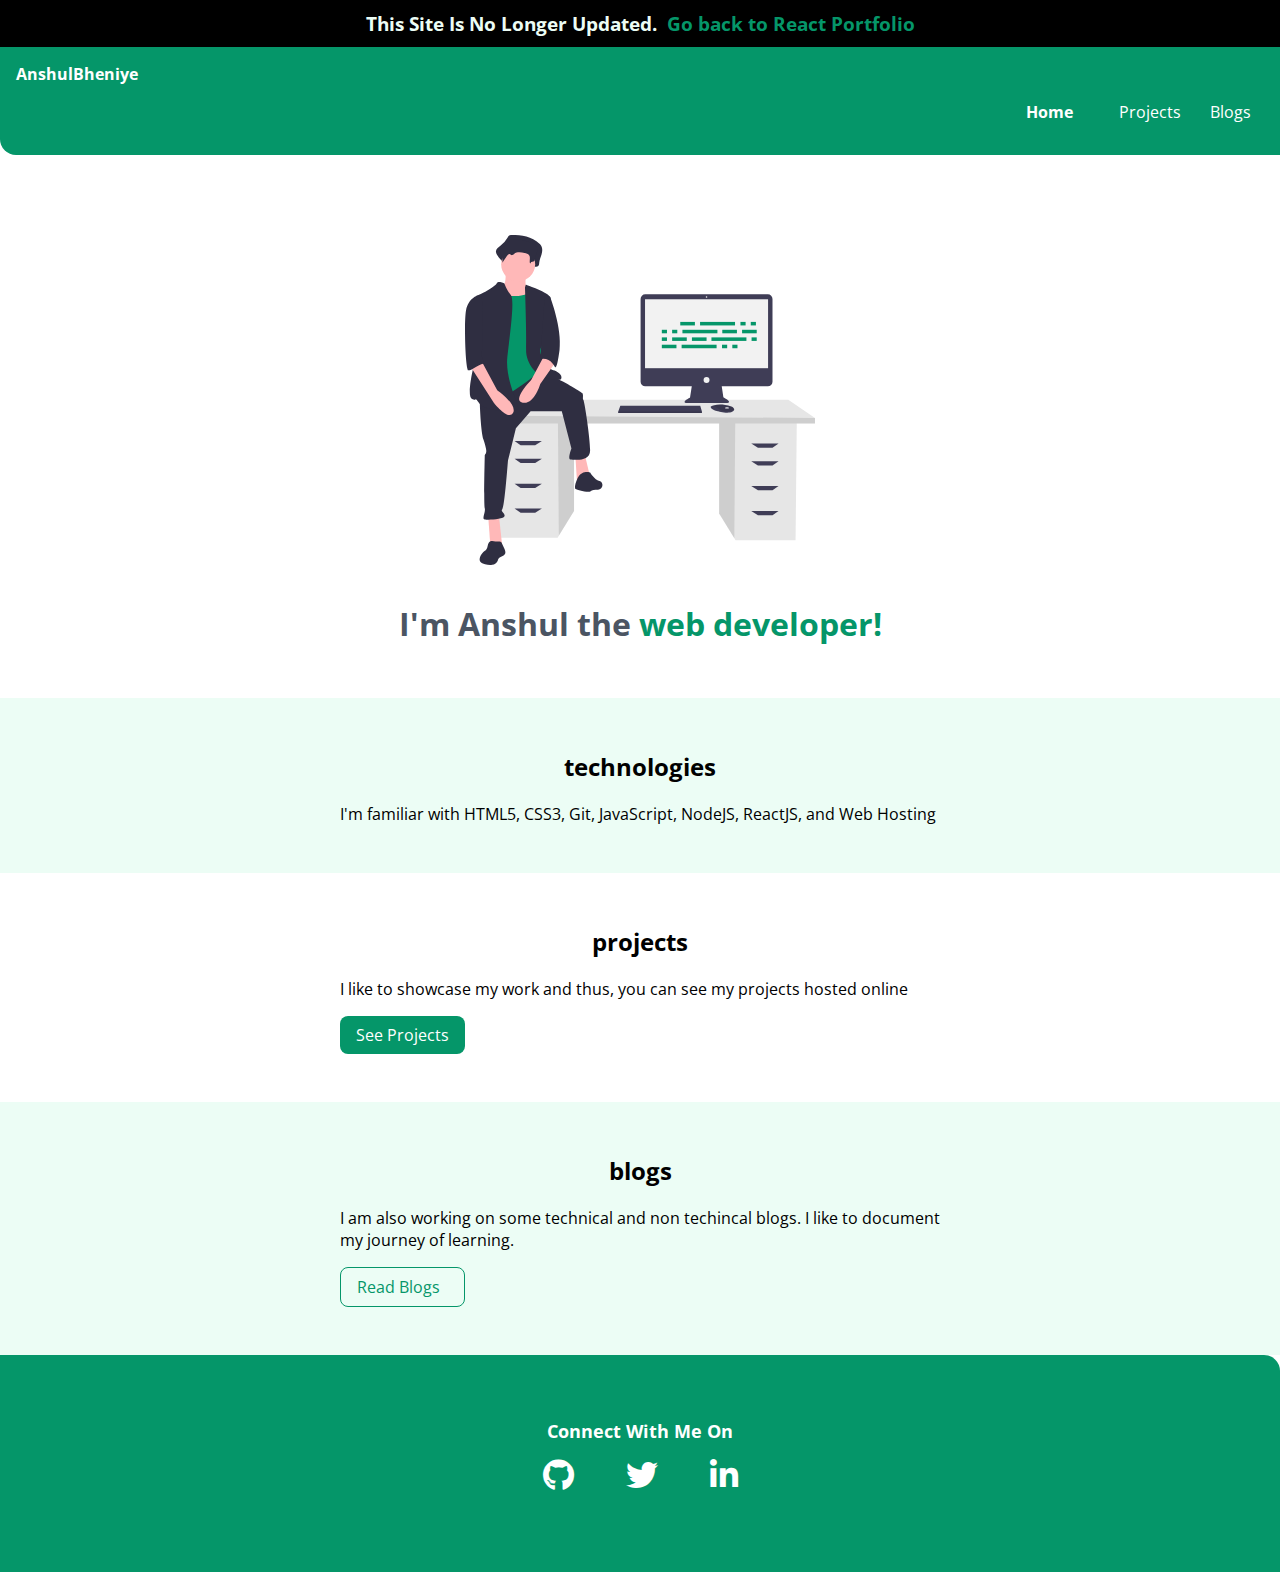
<file: index.html>
<!DOCTYPE html>
<html lang="en">

<head>
    <meta charset="UTF-8">
    <meta http-equiv="X-UA-Compatible" content="IE=edge">
    <meta name="viewport" content="width=device-width, initial-scale=1.0">
    <link rel="stylesheet" href="https://cdnjs.cloudflare.com/ajax/libs/font-awesome/5.15.1/css/all.min.css">
    <link rel="icon" href="/images/faviconNew.png" type="image/png" />
    <title>Anshul Bheniye - Portfolio</title>
    <link rel="stylesheet" href="style.css">
</head>

<body>
    <div class="redirect">
        <span>This Site Is No Longer Updated.</span><span><a href="https://anshulbheniye-reactportfolio.netlify.app/">Go back to React Portfolio</a></span>
    </div>
    <nav class="navigation container">
        <div class="nav-brand">
            <a href="/" title="Full Stack Web Developer">AnshulBheniye</a>
        </div>
        <ul class="list-non-bullet nav-pills">

            <li class="list-item-inline">

                <a href="/" class="link link-active">Home</a>

            </li>
            <li class="list-item-inline">
                <a href="/projects.html">Projects</a>
            </li>
            <li class="list-item-inline">
                <a href="/blogs.html">Blogs</a>
            </li>
        </ul>
    </nav>

    <header class="hero">
        <img class="hero-img" src="images/hero.svg" alt="homepage-image">
        <h1 class="hero-heading">I'm Anshul the <span class="heading-inverted">web developer!</span></h1>
    </header>

    <section class="section ow">
        <div class="container container-center">
            <h2>technologies</h1>
                <p>I'm familiar with HTML5, CSS3, Git, JavaScript, NodeJS, ReactJS, and Web Hosting</p>
        </div>
    </section>

    <section class="section">
        <div class="container container-center">
            <h2>projects</h1>
                <p>I like to showcase my work and thus, you can see my projects hosted online</p>
                <a href="projects.html" class="link link-primary">See Projects</a>
        </div>
    </section>

    <section class="section ow">
        <div class="container container-center">
            <h2>blogs</h1>
                <p>I am also working on some technical and non techincal blogs. I like to document my journey of
                    learning.</p>
                <a href="blogs.html" class="link link-secondary">Read Blogs</a>
        </div>
    </section>

    <footer class="footer">
        <div class="footer-header">Connect With Me On</div>
        <ul class="social-links list-non-bullet">
            <li class="list-item-inline">
                <a target="_blank" href="https://github.com/anshul-bheniye" class="link" title="GitHub"><i
                        class="fab fa-github"></i></a>
            </li>
            <li class="list-item-inline">
                <a target="_blank" href="https://twitter.com/anshul_bheniye" class="link" title="Twitter"><i
                        class="fab fa-twitter"></i></a>
            </li>
            <li class="list-item-inline">
                <a target="_blank" href="https://www.linkedin.com/in/anshul-bheniye/" class="link" title="LinkedIn">
                    <i class="fab fa-linkedin-in"></i></a>
            </li>
        </ul>
        </div>
    </footer>
</body>

</html>
</file>
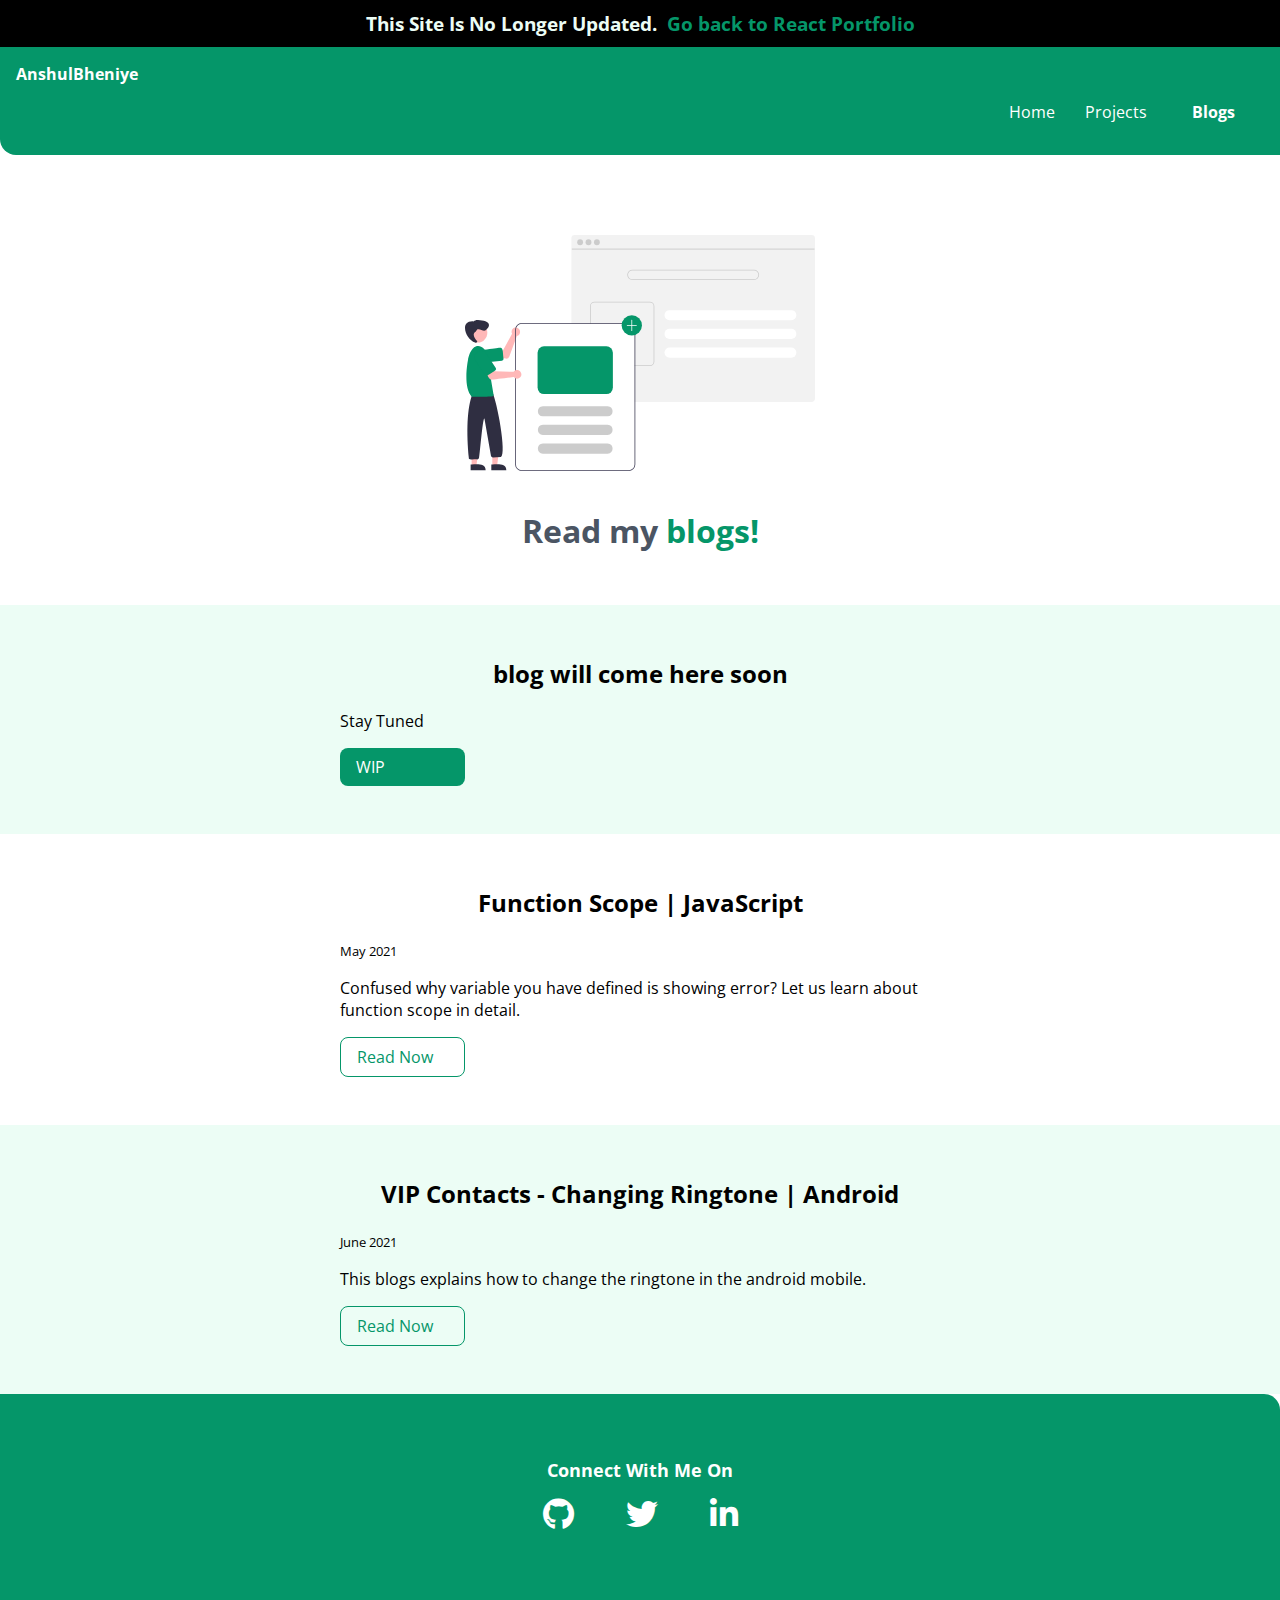
<file: blogs.html>
<!DOCTYPE html>
<html lang="en">

<head>
    <meta charset="UTF-8">
    <meta http-equiv="X-UA-Compatible" content="IE=edge">
    <meta name="viewport" content="width=device-width, initial-scale=1.0">
    <link rel="stylesheet" href="https://cdnjs.cloudflare.com/ajax/libs/font-awesome/5.15.1/css/all.min.css">
    <title>Blogs | Anshul Bheniye</title>
    <link rel="stylesheet" href="/style.css">
</head>

<body>
    <div class="redirect">
        <span>This Site Is No Longer Updated.</span><span><a href="https://anshulbheniye-reactportfolio.netlify.app/">Go back to React Portfolio</a></span>
    </div>
    <nav class="navigation container">
        <div class="nav-brand">
            <a href="/" title="Full Stack Web Developer">AnshulBheniye</a>
        </div>
        <ul class="list-non-bullet nav-pills">

            <li class="list-item-inline">

                <a href="/index.html">Home</a>

            </li>
            <li class="list-item-inline">
                <a href="/projects.html">Projects</a>
            </li>
            <li class="list-item-inline">
                <a href="/" class="link link-active">Blogs</a>
            </li>
        </ul>
    </nav>

    <header class="hero">
        <img class="hero-img" src="images/blog.svg" alt="homepage-image">
        <h1 class="hero-heading">Read my <span class="heading-inverted">blogs!</span></h1>
    </header>

    <section class="section ow">
        <div class="container container-center">
            <h2>blog will come here soon</h2>
            <small></small>
            <p>Stay Tuned</p>
            <a href="/" class="link link-primary">WIP</a>
        </div>
    </section>
    
    <section class="section">
        <div class="container container-center">
            <h2>Function Scope | JavaScript</h2>
            <small>May 2021</small>
            <p>Confused why variable you have defined is showing error? Let us learn about function scope in detail.
            </p>
            <a href="https://anshulbheniye.hashnode.dev/function-scope" class="link link-secondary">Read Now</a>
        </div>
    </section>

    <section class="section ow">
        <div class="container container-center">
            <h2>VIP Contacts - Changing Ringtone | Android</h2>
            <small>June 2021</small>
            <p>This blogs explains how to change the ringtone in the android mobile.</p>
            <a href="https://anshul-bheniye.blogspot.com/2021/06/vip-contacts-changing-ringtone-android.html" class="link link-secondary">Read Now</a>
        </div>
    </section>

    <footer class="footer">
        <div class="footer-header">Connect With Me On</div>
        <ul class="social-links list-non-bullet">
            <li class="list-item-inline">
                <a target="_blank" href="https://github.com/anshul-bheniye" class="link" title="GitHub"><i
                        class="fab fa-github"></i></a>
            </li>
            <li class="list-item-inline">
                <a target="_blank" href="https://twitter.com/anshul_bheniye" class="link" title="Twitter"><i
                        class="fab fa-twitter"></i></a>
            </li>
            <li class="list-item-inline">
                <a target="_blank" href="https://www.linkedin.com/in/anshul-bheniye/" class="link" title="LinkedIn">
                    <i class="fab fa-linkedin-in"></i></a>
            </li>
        </ul>
        </div>
    </footer>
</body>

</html>
</file>
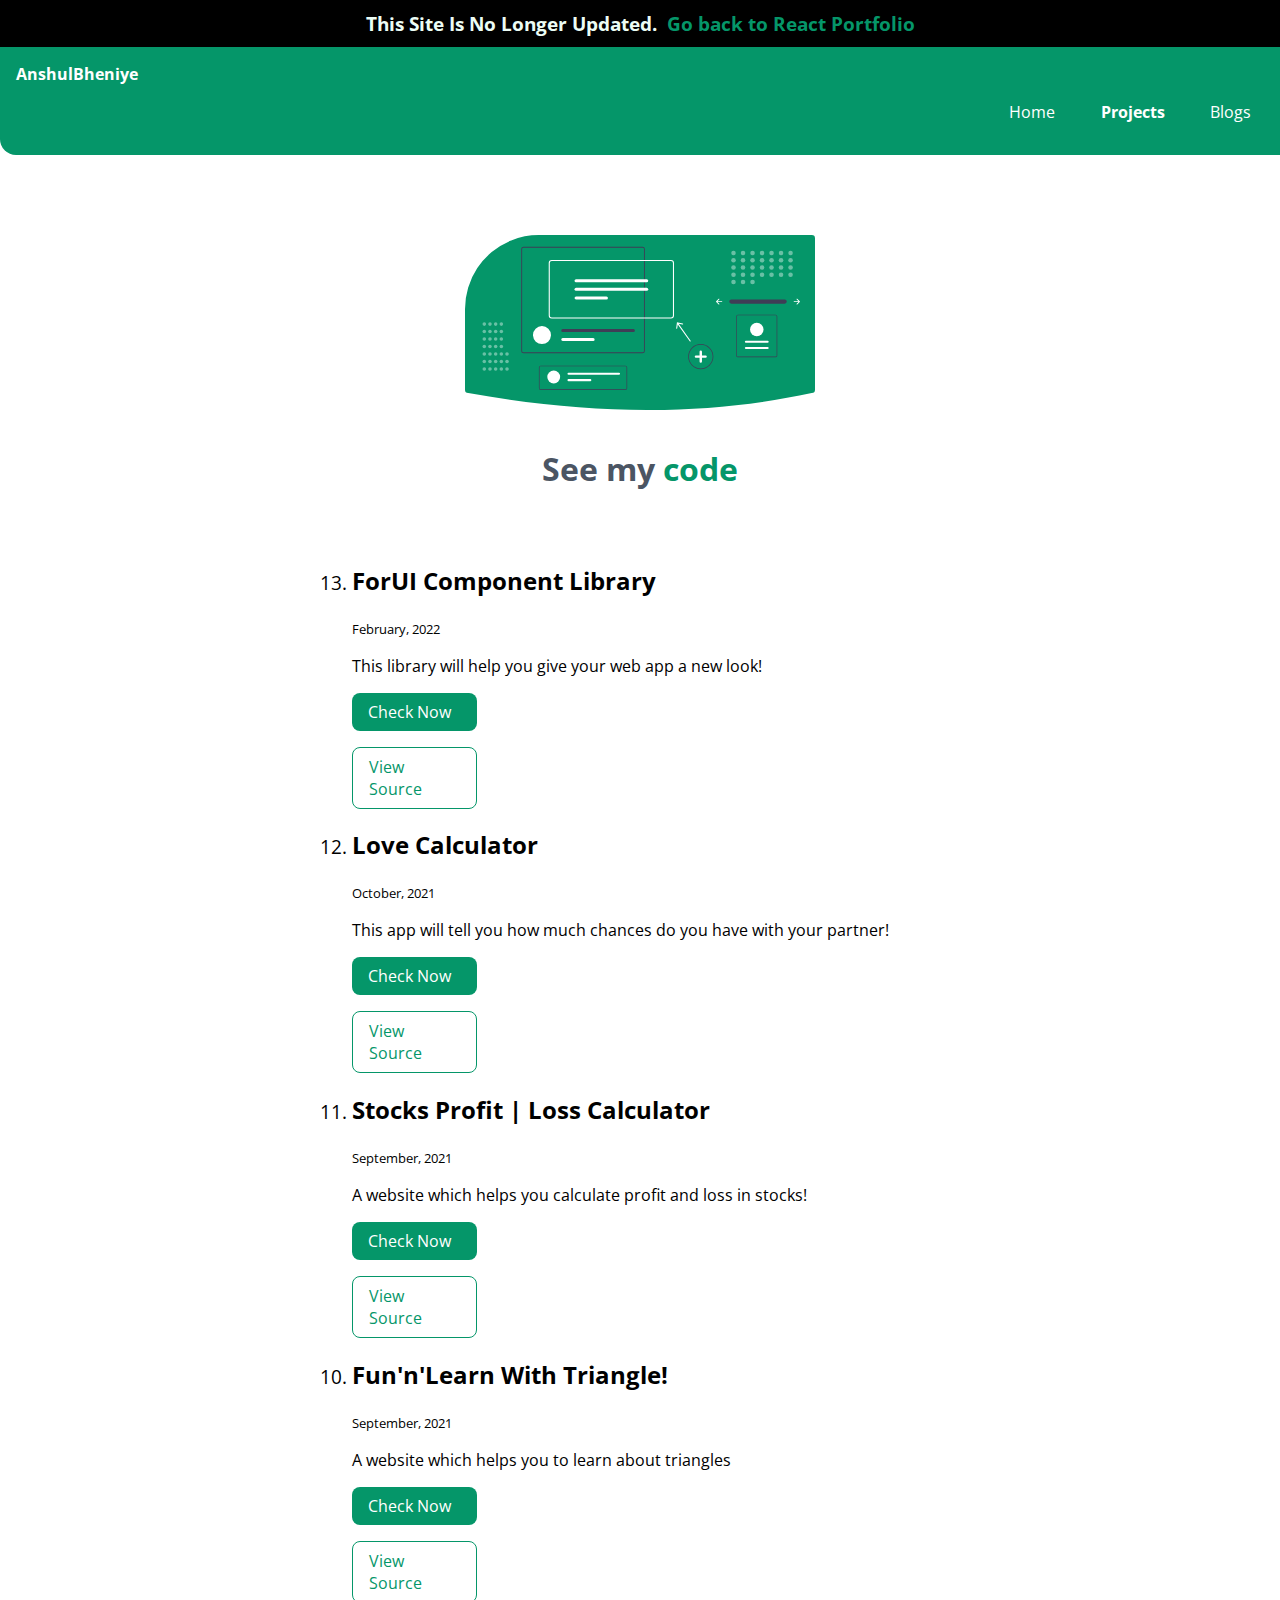
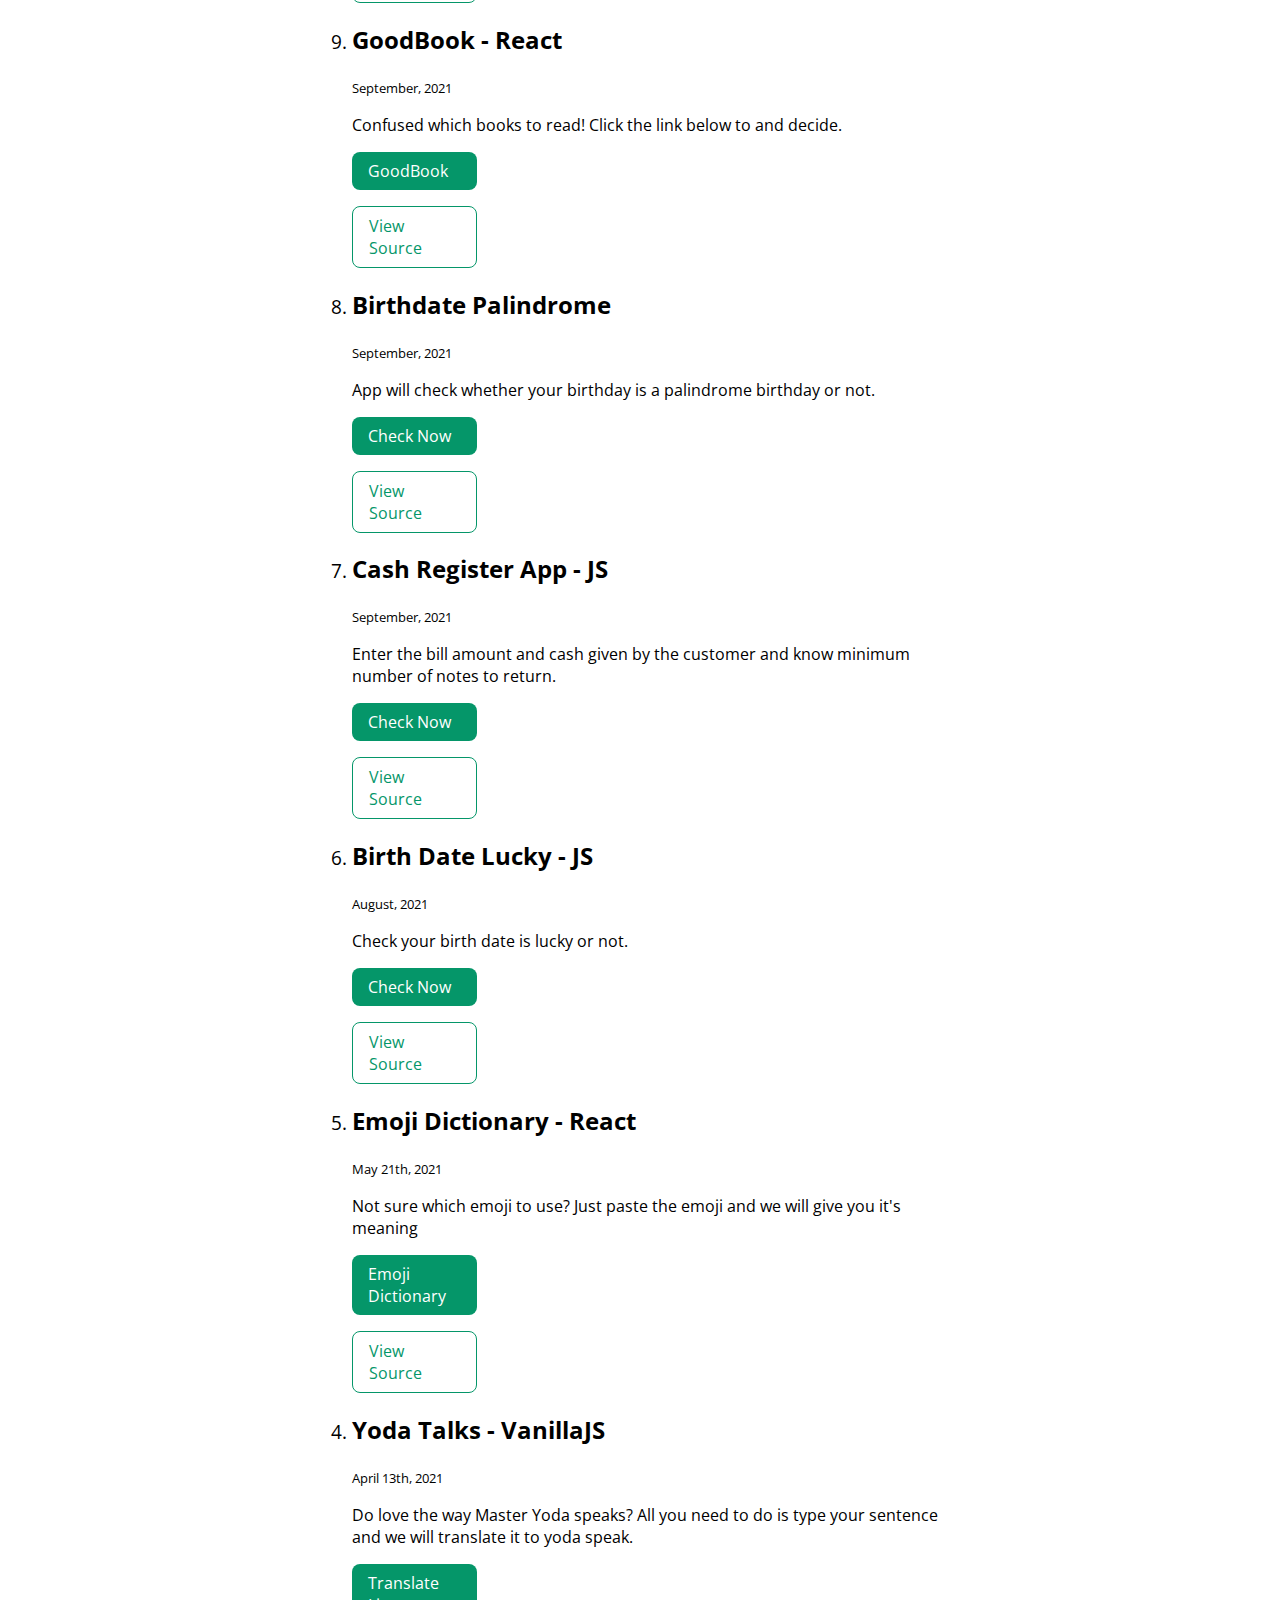
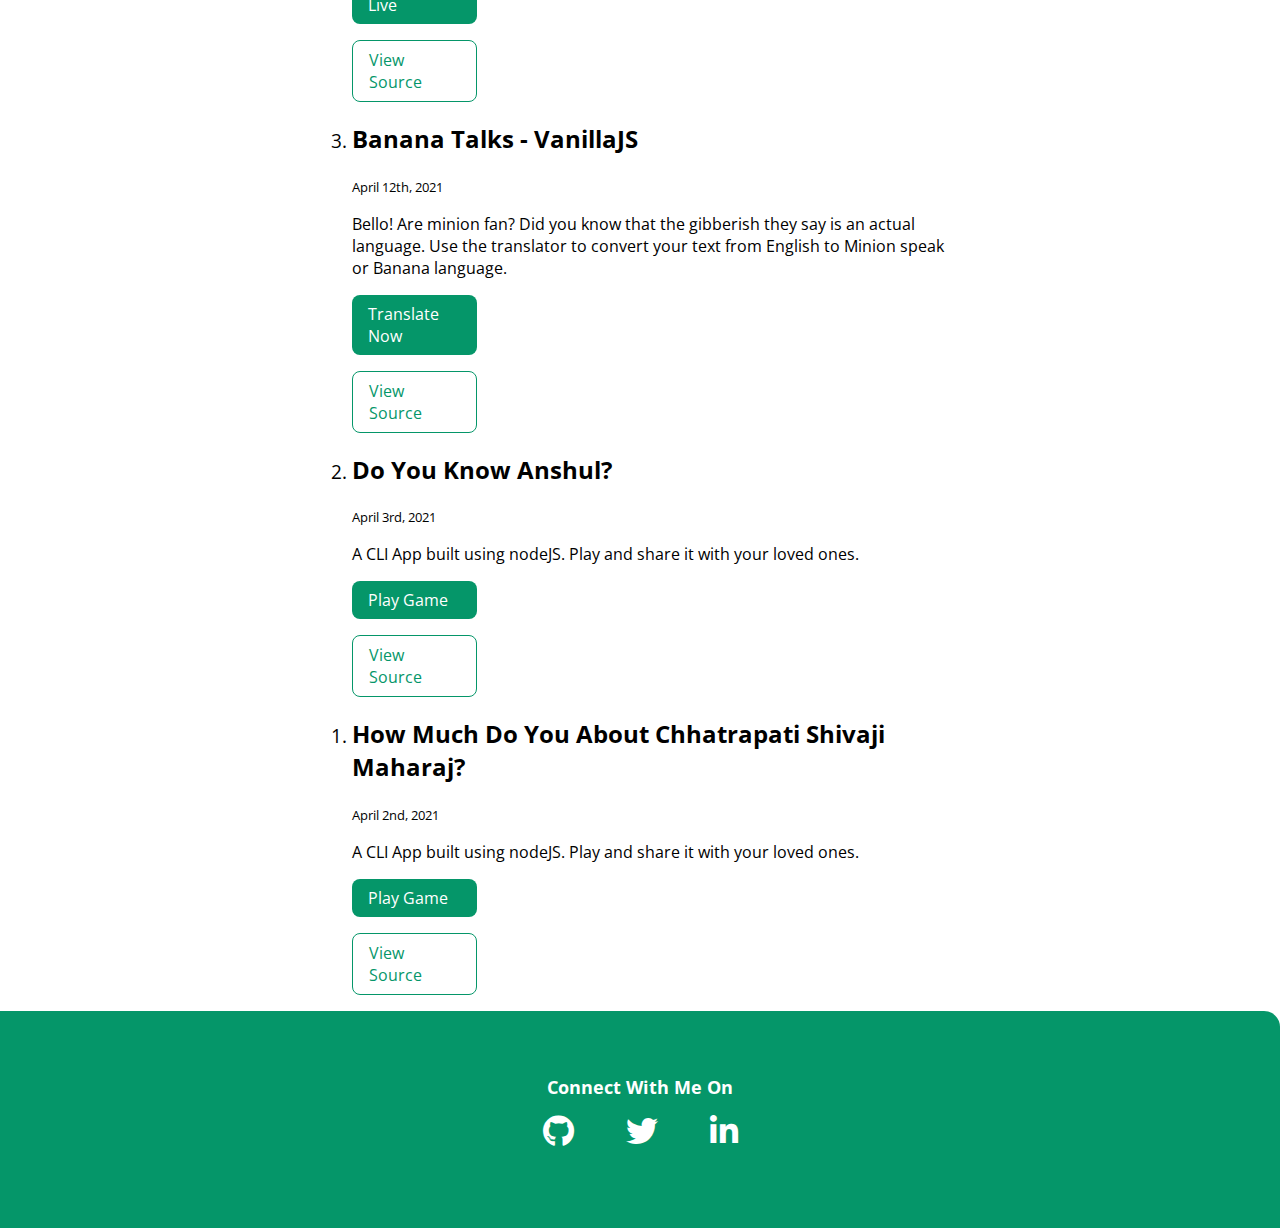
<file: projects.html>
<!DOCTYPE html>
<html lang="en">

<head>
    <meta charset="UTF-8">
    <meta http-equiv="X-UA-Compatible" content="IE=edge">
    <meta name="viewport" content="width=device-width, initial-scale=1.0">
    <link rel="stylesheet" href="https://cdnjs.cloudflare.com/ajax/libs/font-awesome/5.15.1/css/all.min.css">

    <title>Projects | Anshul Bheniye</title>
    <link rel="stylesheet" href="/style.css">
</head>

<body>
    <div class="redirect">
        <span>This Site Is No Longer Updated.</span><span><a href="https://anshulbheniye-reactportfolio.netlify.app/">Go back to React Portfolio</a></span>
    </div>
    <nav class="navigation container">
        <div class="nav-brand">
            <a href="/" title="Full Stack Web Developer">AnshulBheniye</a>
        </div>
        <ul class="list-non-bullet nav-pills">

            <li class="list-item-inline">

                <a href="/index.html">Home</a>

            </li>
            <li class="list-item-inline">
                <a href="/" class="link link-active">Projects</a>
            </li>
            <li class="list-item-inline">
                <a href="/blogs.html">Blogs</a>
            </li>
        </ul>
    </nav>

    <header class="hero">
        <img class="hero-img" src="images/projects.svg" alt="project-page-image">
        <h1 class="hero-heading">See my <span class="heading-inverted">code</span></h1>
    </header>

    <div class="container-margin-left">
    <ol reversed class="container container-center">

        <li>
            <h2>ForUI Component Library</h2>
            <small>February, 2022</small>
            <article>
                <p>This library will help you give your web app a new look!</p>
                <a href="https://forui.netlify.app/" class="link link-primary">Check Now</a>

                <a href="https://github.com/anshul-bheniye/ForUI-Component-Library" class="link link-secondary">View
                    Source</a>
            </article>
        </li>        

        <li>
            <h2>Love Calculator</h2>
            <small>October, 2021</small>
            <article>
                <p>This app will tell you how much chances do you have with your partner!</p>
                <a href="https://lovecalculator-ab.netlify.app/" class="link link-primary">Check Now</a>

                <a href="https://github.com/anshul-bheniye/love-calculator" class="link link-secondary">View
                    Source</a>
            </article>
        </li>
        
        
        <li>
            <h2>Stocks Profit | Loss Calculator</h2>
            <small>September, 2021</small>
            <article>
                <p>A website which helps you calculate profit and loss in stocks!</p>
                <a href="https://calculate-profit-loss-stocks-anshulbheniye.netlify.app/" class="link link-primary">Check Now</a>

                <a href="https://github.com/anshul-bheniye/Mark-Fourteen-Profit-and-loss-calculator" class="link link-secondary">View
                    Source</a>
            </article>
        </li>


        <li>
            <h2>Fun'n'Learn With Triangle!</h2>
            <small>September, 2021</small>
            <article>
                <p>A website which helps you to learn about triangles</p>
                <a href="https://fun-n-learn-about-triangle.netlify.app/" class="link link-primary">Check Now</a>

                <a href="https://github.com/anshul-bheniye/Mark-Twelve-Do-you-Know-Triangles" class="link link-secondary">View
                    Source</a>
            </article>
        </li>

        <li>
            <h2>GoodBook - React</h2>
            <small>September, 2021</small>
            <article>
                <p>Confused which books to read! Click the link below to and decide.</p>
                <a href="https://1cx78.csb.app/" class="link link-primary">GoodBook</a>

                <a href="https://codesandbox.io/s/goodbook-1cx78" class="link link-secondary">View
                    Source</a>
            </article>
        </li>
       
        <li>
            <h2>Birthdate Palindrome</h2>
            <small>September, 2021</small>
            <article>
                <p>App will check whether your birthday is a palindrome birthday or not.</p>
                <a href="https://birthdate-palindrome-anshulbheniye.netlify.app/" class="link link-primary">Check Now</a>

                <a href="https://github.com/anshul-bheniye/Palindrome-Date" class="link link-secondary">View
                    Source</a>
            </article>
        </li>
        
        
        <li>
            <h2>Cash Register App - JS</h2>
            <small>September, 2021</small>
            <article>
                <p>Enter the bill amount and cash given by the customer and know minimum number of notes to return.</p>
                <a href="https://cash-manager-anshulbheniye.netlify.app/" class="link link-primary">Check Now</a>

                <a href="https://github.com/anshul-bheniye/Mark-Ten-Cash-Register-App" class="link link-secondary">View
                    Source</a>
            </article>
        </li>
        
        
        <li>
            <h2>Birth Date Lucky - JS</h2>
            <small>August, 2021</small>
            <article>
                <p>Check your birth date is lucky or not.</p>
                <a href="https://birthdatelucky-anshulbheniye.netlify.app/" class="link link-primary">Check Now</a>

                <a href="https://github.com/anshul-bheniye/Birthdate-Lucky-" class="link link-secondary">View
                    Source</a>
            </article>
        </li>
       
       
        <li>
            <h2>Emoji Dictionary - React</h2>
            <small>May 21th, 2021</small>
            <article>
                <p>Not sure which emoji to use? Just paste the emoji and we will give you it's meaning</p>
                <a href="https://4o9zb.csb.app/" class="link link-primary">Emoji Dictionary</a>

                <a href="https://codesandbox.io/s/emoji-dictionary-4o9zb" class="link link-secondary">View
                    Source</a>
            </article>
        </li>

        <li>
            <h2>Yoda Talks - VanillaJS</h2>
            <small>April 13th, 2021</small>
            <article>
                <p>Do love the way Master Yoda speaks? All you need to do is type your sentence and we will translate it
                    to yoda speak.</p>
                <a href="https://speak-yoda-by-anshul-bheniye.netlify.app/" class="link link-primary">Translate Live</a>

                <a href="https://github.com/anshul-bheniye/Mark-Seven-Yoda-Talk" class="link link-secondary">View
                    Source</a>
            </article>
        </li>

        <li>
            <h2>Banana Talks - VanillaJS</h2>
            <small>April 12th, 2021</small>
            <article>
                <p>Bello! Are minion fan? Did you know that the gibberish they say is an actual language. Use the
                    translator to convert your text from English to Minion speak or Banana language.</p>
                <a href="https://banana-talk-by-anshul-bheniye.netlify.app" class="link link-primary">Translate Now</a>

                <a href="https://github.com/anshul-bheniye/Mark-Six-Banana-Talk" class="link link-secondary">View
                    Source</a>
            </article>
        </li>

        <li>
            <h2>Do You Know Anshul?</h2>
            <small>April 3rd, 2021</small>
            <article>
                <p>A CLI App built using nodeJS. Play and share it with your loved ones.</p>
                <a href="https://replit.com/@anshulbheniye/Week-1-Quiz?embed=1&output=1" class="link link-primary">Play
                    Game</a>

                <a href="https://github.com/anshul-bheniye/Mark-One-CLI-App" class="link link-secondary">View
                    Source</a>
            </article>
        </li>

        <li>
            <h2>How Much Do You About Chhatrapati Shivaji Maharaj?</h2>
            <small>April 2nd, 2021</small>
            <article>
                <p>A CLI App built using nodeJS. Play and share it with your loved ones.</p>
                <a href="https://replit.com/@anshulbheniye/Quiz?embed=1?output=1" class="link link-primary">Play
                    Game</a>

                <a href="https://github.com/anshul-bheniye/Mark-Two-CLI-App" class="link link-secondary">View
                    Source</a>
            </article>
        </li>
    </ol>
    </div>

    <footer class="footer">
        <div class="footer-header">Connect With Me On</div>
        <ul class="social-links list-non-bullet">
            <li class="list-item-inline">
                <a target="_blank" href="https://github.com/anshul-bheniye" class="link" title="GitHub"><i
                        class="fab fa-github"></i></a>
            </li>
            <li class="list-item-inline">
                <a target="_blank" href="https://twitter.com/anshul_bheniye" class="link" title="Twitter"><i
                        class="fab fa-twitter"></i></a>
            </li>
            <li class="list-item-inline">
                <a target="_blank" href="https://www.linkedin.com/in/anshul-bheniye/" class="link" title="LinkedIn">
                    <i class="fab fa-linkedin-in"></i></a>
            </li>
        </ul>
        </div>
    </footer>

</body>

</html>
</file>
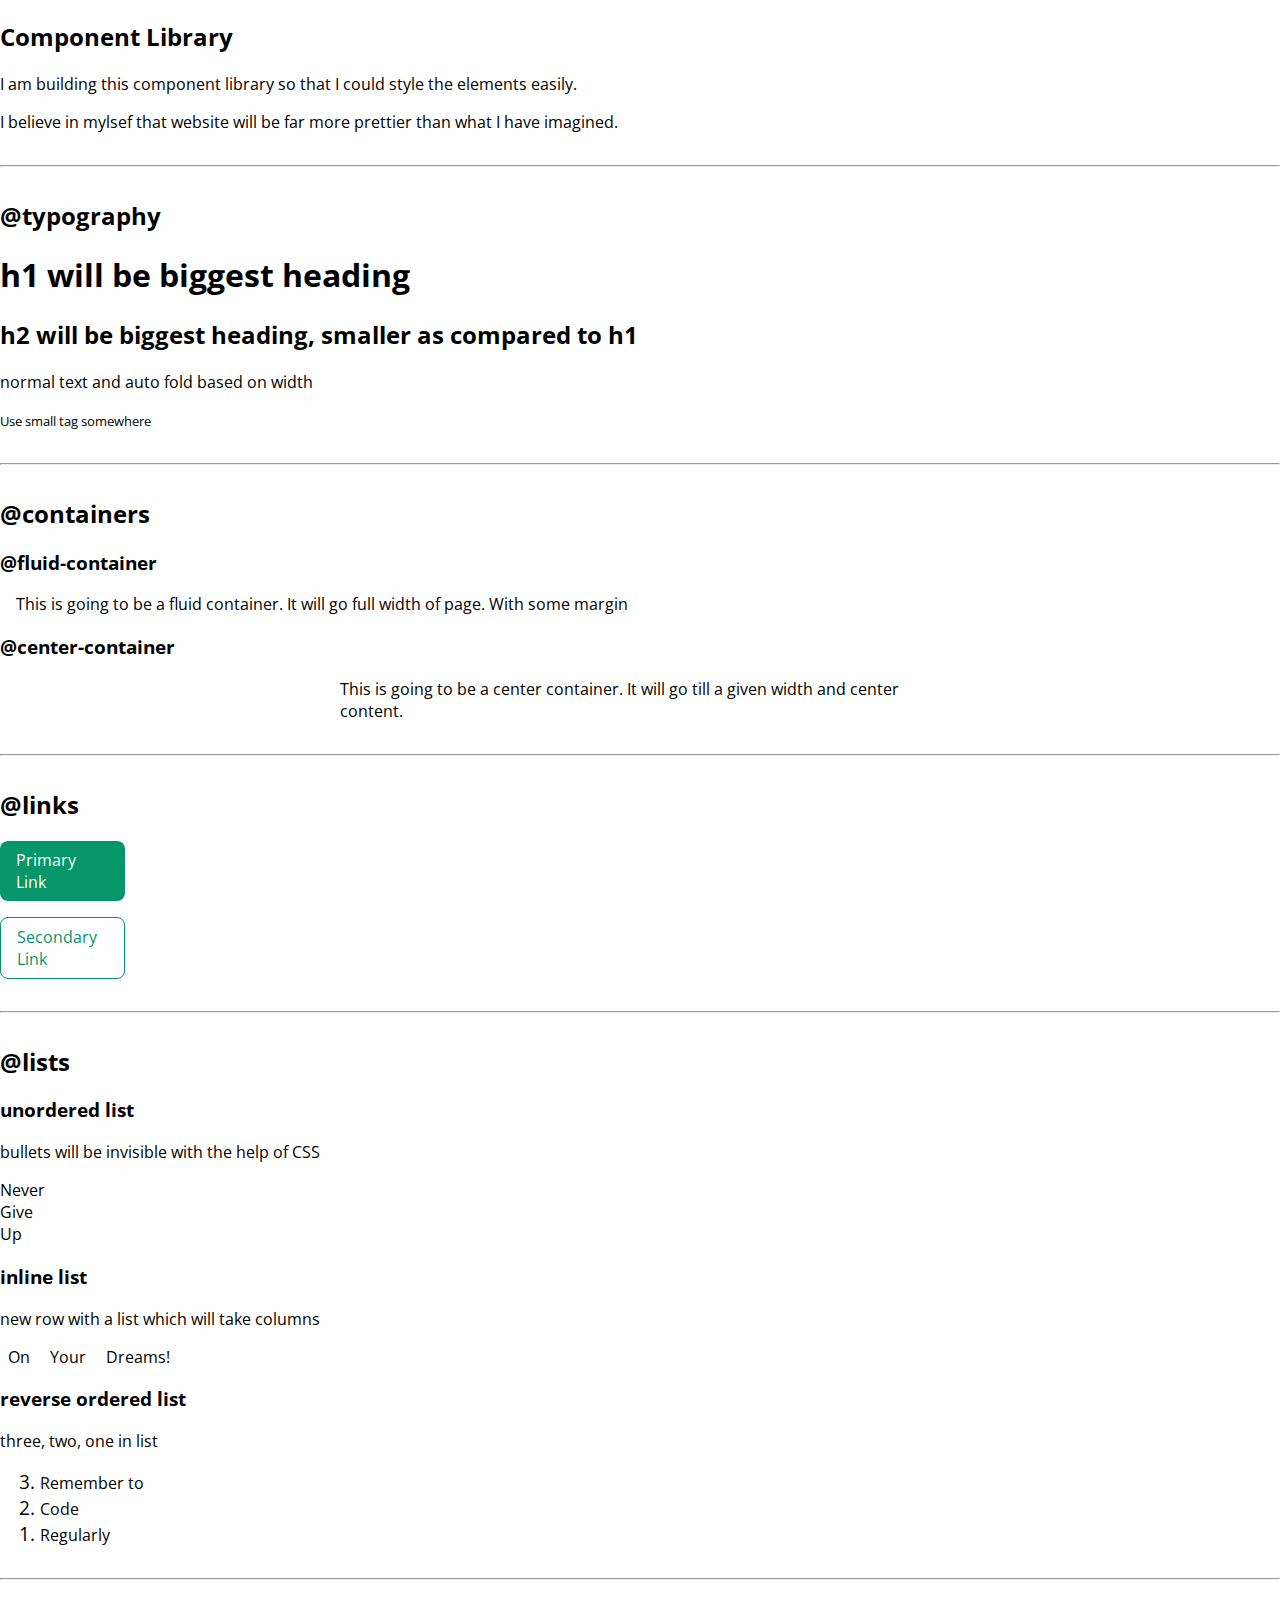
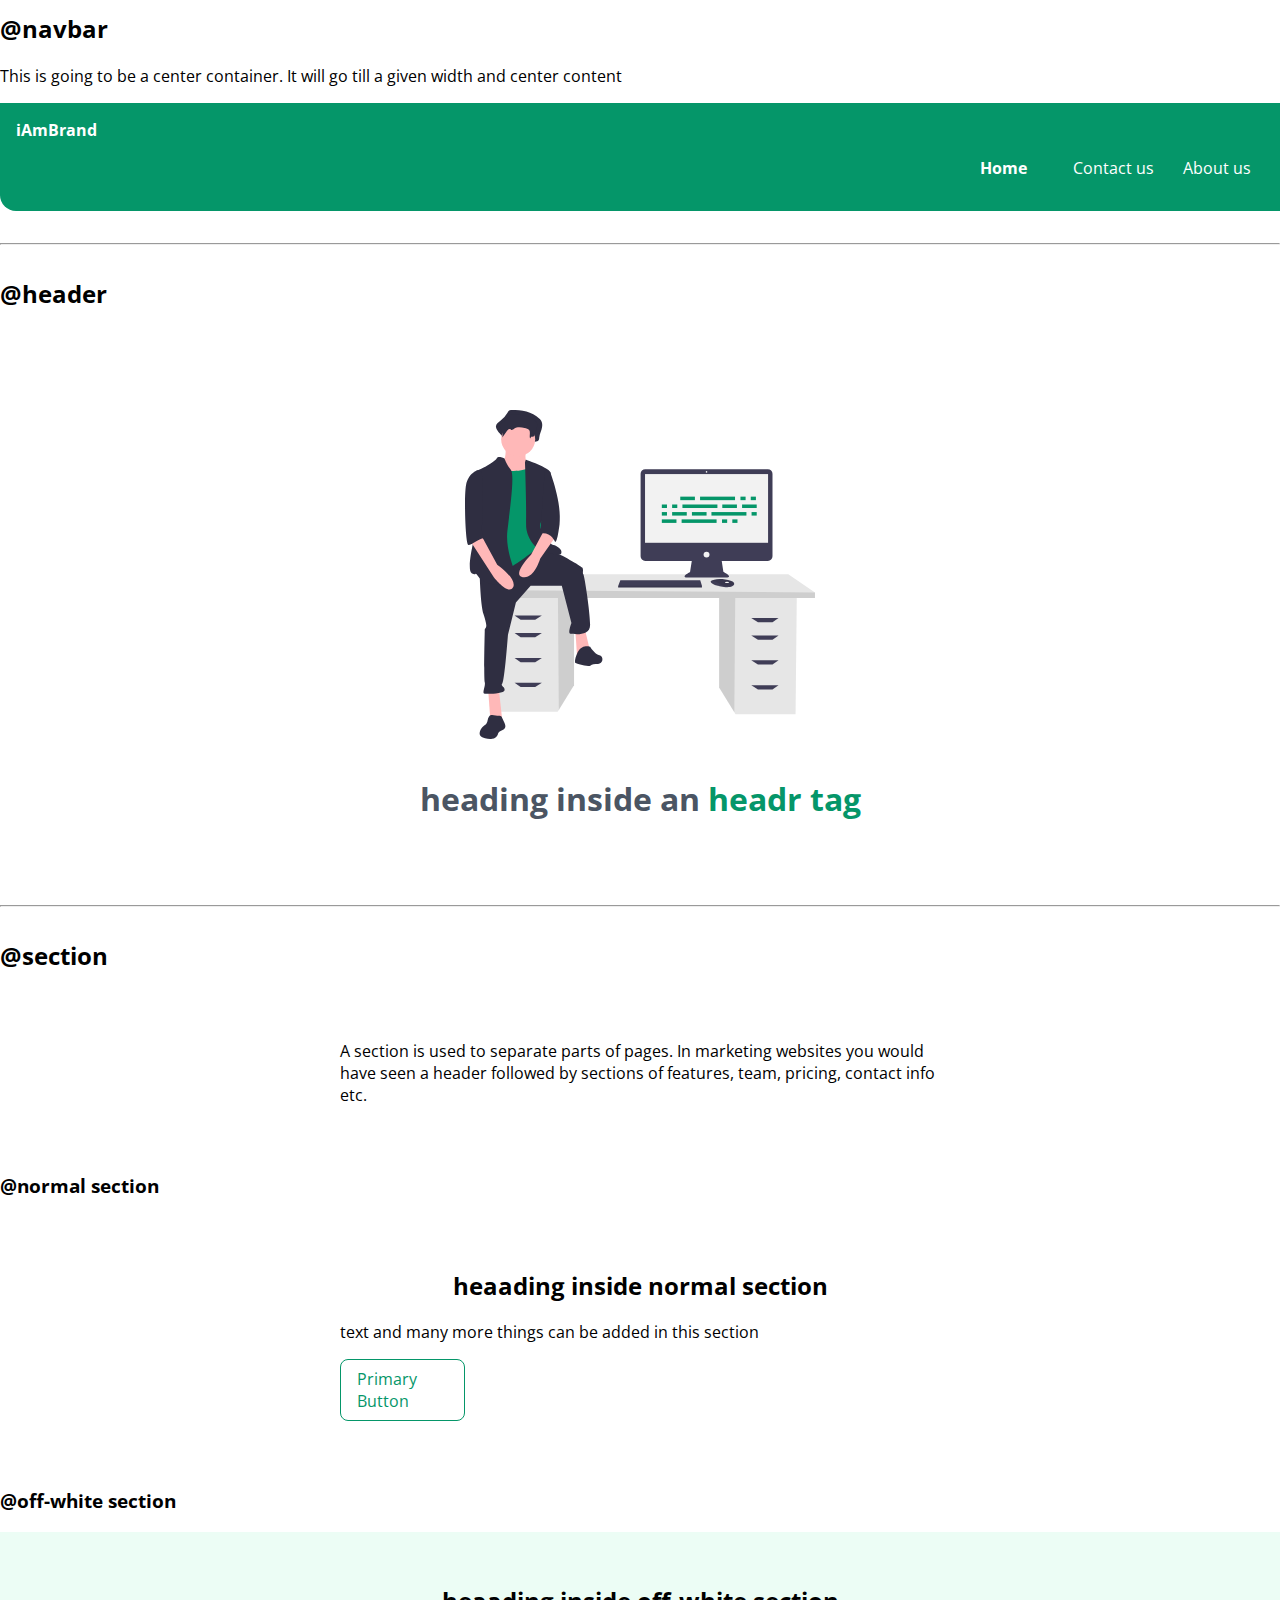
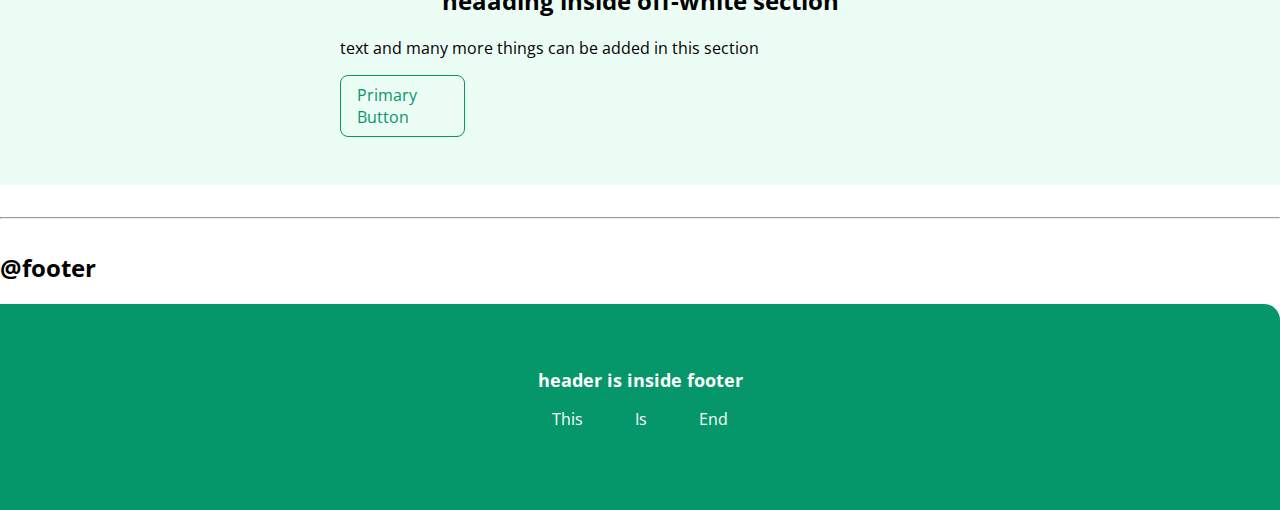
<file: lib/component-library.html>
<!DOCTYPE html>
<html lang="en">

<head>
    <meta charset="UTF-8">
    <meta http-equiv="X-UA-Compatible" content="IE=edge">
    <meta name="viewport" content="width=device-width, initial-scale=1.0">
    <title>Component Library | Anshul Bheniye</title>
    <link rel="stylesheet" href="/style.css">
</head>

<body>
    <h2>Component Library</h2>
    <p>I am building this component library so that I could style the elements easily.</p>
    <p>I believe in mylsef that website will be far more prettier than what I have imagined.</p>

    <hr>

    <h2>@typography</h2>
    <h1>h1 will be biggest heading</h1>
    <h2>h2 will be biggest heading, smaller as compared to h1</h2>
    <p>normal text and auto fold based on width</p>
    <small>Use small tag somewhere</small>

    <hr>

    <h2>@containers</h2>
    <h3>@fluid-container</h3>
    <div class="container">
        This is going to be a fluid container. It will go full width of page. With some margin
    </div>
    <h3>@center-container</h3>
    <div class="container container-center">
        This is going to be a center container. It will go till a given width and center content.
    </div>

    <hr>

    <h2>@links</h2>
    <a href="#" class="link link-primary">Primary Link</a>
    <a href="#" class="link link-secondary">Secondary Link</a>

    <hr>

    <h2>@lists</h2>
    <h3>unordered list</h3>
    <p>bullets will be invisible with the help of CSS</p>
    <ul class="list-non-bullet">
        <li>Never</li>
        <li>Give</li>
        <li>Up</li>
    </ul>

    <h3>inline list</h3>
    <p>new row with a list which will take columns</p>
    <ul class="list-non-bullet ">
        <li class="list-item-inline">On</li>
        <li class="list-item-inline">Your</li>
        <li class="list-item-inline">Dreams!</li>
    </ul>

    <h3>reverse ordered list</h3>
    <p>three, two, one in list</p>
    <ol reversed>
        <li>Remember to</li>
        <li>Code</li>
        <li>Regularly</li>
    </ol>

    <hr>

    <h2>@navbar</h2>
    <p>This is going to be a center container. It will go till a given width and center content</p>

    <nav class="navigation container">
        <div class="nav-brand">
            iAmBrand
        </div>
        <ul class="list-non-bullet nav-pills">

            <li class="list-item-inline">

                <a href="#" class="link link-active">Home</a>

            </li>
            <li class="list-item-inline">
                <a href="#">Contact us</a>
            </li>
            <li class="list-item-inline">
                <a href="#">About us</a>
            </li>
        </ul>
    </nav>

    <hr>

    <h2>@header</h2>
    <header class="hero">
        <img class="hero-img" src="/images/hero.svg" alt="component-page-image">
        <h1 class="hero-heading">heading inside an <span class="heading-inverted"> headr tag</span></h1>
    </header>

    <hr>

    <h2>@section</h2>
    <section class="section">
        <div class="container container-center">
            <p>A section is used to separate parts of pages. In marketing websites you would have seen a header followed
                by
                sections of features, team, pricing, contact info etc.</p>
        </div>
    </section>
    <h3>@normal section</h3>
    <section class="section">
        <div class="container container-center">
            <h2>heaading inside normal section</h2>
            <p>text and many more things can be added in this section</p>
            <a href="#" class="link link-secondary">Primary Button</a>
        </div>
    </section>

    <h3>@off-white section</h3>
    <section class="section ow">
        <div class="container container-center">
            <h2>heaading inside off-white section</h2>
            <p>text and many more things can be added in this section</p>
            <a href="#" class="link link-secondary">Primary Button</a>
        </div>
    </section>
    <hr>
    <h2>@footer</h2>
    <footer class="footer">
        <div class="footer-header">header is inside footer</div>
        <ul class="social-links list-non-bullet">
            <li class="list-item-inline">
                <a href="#" class="link">This</a>
            </li>
            <li class="list-item-inline"><a href="#" class="link">Is</a></li>
            <li class="list-item-inline"><a href="#" class="link">End</a></li>
        </ul>
        </div>
    </footer>
</body>

</html>
</file>
<file: style.css>
@import url('https://fonts.googleapis.com/css2?family=Open+Sans:wght@400;700&display=swap');

.redirect{
	color: var(--pale-green);
	font-weight: bold;
	font-size: 1.2rem;
	background-color: black;
	padding: 10px;
	display: flex;
	flex-flow: row nowrap;
	justify-content: center;
}

.redirect span a{
	color: var(--primary-color);
	text-decoration: none;
	align-self: center;
	margin-left: 10px;
}

:root {
	--primary-color: #059669;
	--pale-green: #ecfdf5;
	--gray: #4b5563;
}

body {
	font-family: 'Open Sans', sans-serif;
	margin: 0rem;
}

hr {
	margin: 2rem 0rem;
}

/* spaces */
.margin-md {
	margin: 2rem;
}

/* container */
.container {
	padding: 0rem 1rem;
}

.container-center {
	max-width: 600px;
	margin: auto;
}

.container-margin-left{
	margin-left: 1.5rem;
}

/* links */
.link {
	box-sizing: border-box;
	text-decoration: none;
	padding: 0.5rem 1rem;
}

.link-primary {
	background-color: var(--primary-color);
	border-radius: 0.5rem;
	color: white;
	display: block;
	max-width: 125px;
	margin: 1rem 1rem 1rem 0rem;
}

.link-secondary {
	color: var(--primary-color);
	border-radius: 0.5rem;
	border: 1px solid var(--primary-color);
	display: block;
	max-width: 125px;
	margin: 1rem 1rem 1rem 0rem;
}

/* lists */
.list-non-bullet {
	list-style: none;
	padding-inline-start: 0px;
}

.list-item-inline {
	display: inline;
	padding: 0rem 0.5rem;
}

/* navbar */
.navigation {
	background-color: var(--primary-color);
	color: white;
	padding: 1rem;
	border-bottom-left-radius: 1rem;
}

.navigation ul {
	list-style: none;
	text-align: right;
}

.navigation li {
	display: inline-block;
	padding: 0rem 0.8rem;
}

.navigation a {
	text-decoration: none;
	color: white;
}

.navigation .nav-brand {
	font-weight: bold;
}

.navigation .nav-pils {
	text-align: right;
}

.navigation .link {
	color: white;
}

.navigation .link-active {
	font-weight: bold;
}

/* header */
.hero {
	padding: 2rem;
	padding-top: 5rem;
}

.hero .hero-img {
	max-width: 80%;
	width: 350px;
	display: block;
	margin: auto;
}

.hero .hero-heading {
	text-align: center;
	padding-top: 1rem;
	color: var(--gray);
}

.hero .hero-heading .heading-inverted {
	color: var(--primary-color);
}

/* section */

.section {
	padding: 2rem;
}
.section h2 {
	text-align: center;
}
.ow {
	background-color: var(--pale-green);
}

/* footer */
.footer {
	background-color: var(--primary-color);
	padding: 4rem 1rem;
	text-align: center;
	color: white;
	border-top-right-radius: 1rem;
}
.footer .link {
	color: white;
}
.footer .footer-header {
	font-weight: bold;
	font-size: large;
}
.footer ul {
	padding-inline-start: 0px;
}

/* project*/

i.fab {
	font-size: 2rem;
}

ol li::marker {
	font-size: larger;
}
</file>
